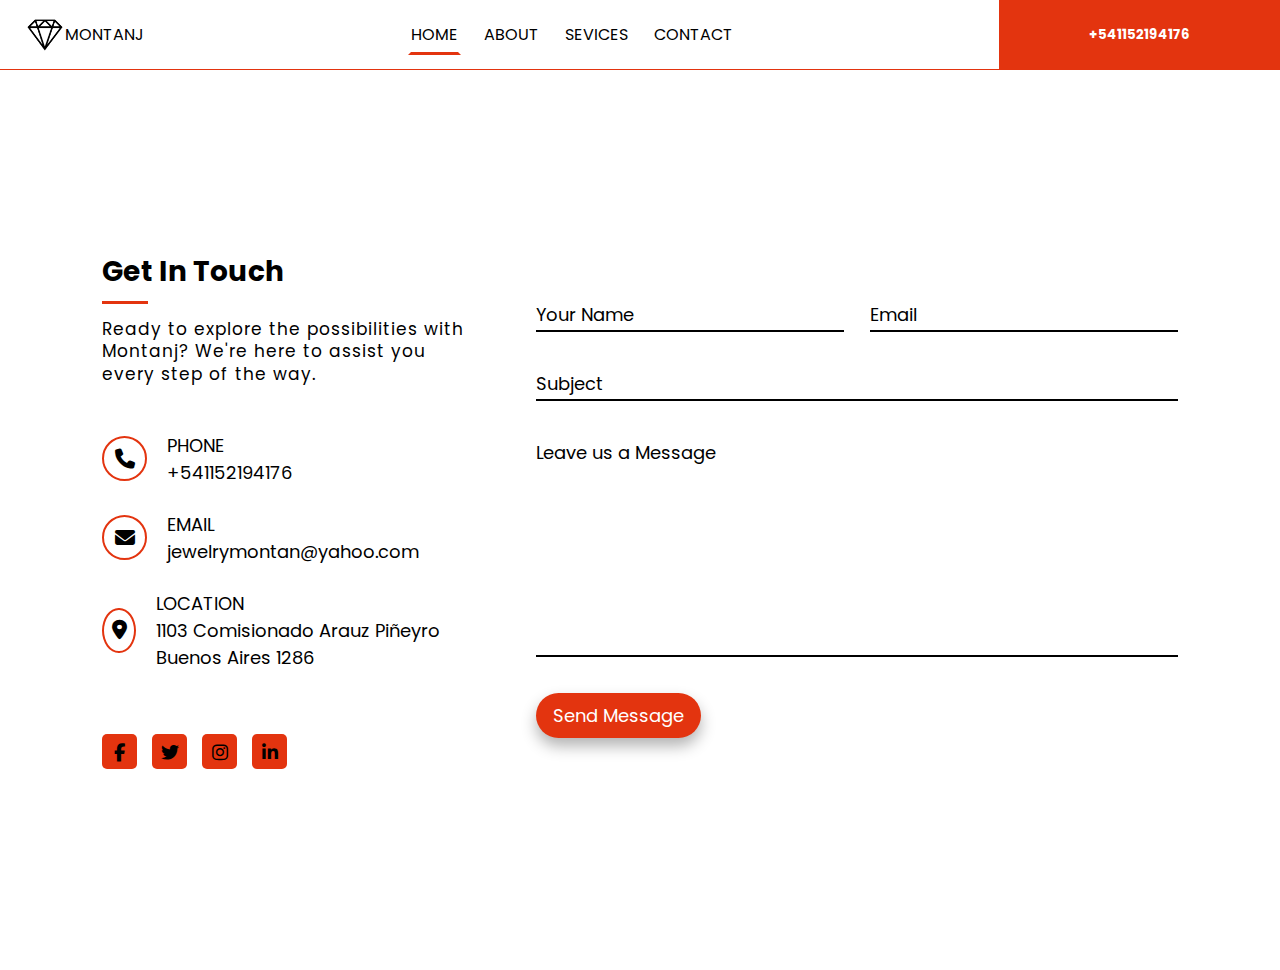
<file: ContactSection.html>
<!DOCTYPE html>
<html>
<head>
	<!-- *******  Link To CSS Style Sheet  ******* -->
	<link rel="stylesheet" type="text/css" href="style.css">

	<!-- *******  Font Awesome Icons Link  ******* -->
	<link rel="stylesheet" href="https://cdnjs.cloudflare.com/ajax/libs/font-awesome/6.1.1/css/all.min.css"/>

	<!-- *******  Link To Goggle Fonts  *******  -->
	<link href="https://fonts.googleapis.com/css2?family=Poppins:ital,wght@0,100;0,200;0,400;0,500;0,600;0,800;1,900&display=swap" rel="stylesheet">

	<meta name="viewport" content="width=device-width, initial-scale=1.0">

	<title>Contact Section</title>
</head>
<body>
	<header>
        <div class="logo"><img width="40px" src="img/diamond_002.jpg" alt="A diamond logo"/> Montanj</div>
        <input type="checkbox" id="nav_check" hidden>
        <nav>
            <ul>
                <li>
                    <a href="" class="active">HOME</a>
                </li>
                <li>
                    <a href="">ABOUT</a>
                </li>
                <li>
                    <a href="">SEVICES</a>
                </li>
                <li>
                    <a href="">CONTACT</a>
                </li>
            </ul>
        </nav>
        <div class="gold-coin">
            <h5>+541152194176</h5>
        </div>
        <label for="nav_check" class="hamburger">
            <div></div>
            <div></div>
            <div></div>
        </label>
    </header>
	<div class="container">
		<main class="row">
			
			<!--  *******   Left Section (Column) Starts   *******  -->

			<section class="col left">
				
				<!--  *******   Title Starts   *******  -->

				<div class="contactTitle">
					<h2>Get In Touch</h2>
					<p>Ready to explore the possibilities with Montanj? We're here to assist you every step of the way.</p>
				</div>

				<!--  *******   Title Ends   *******  -->

				<!--  *******   Contact Info Starts   *******  -->

				<div class="contactInfo">
					
					<div class="iconGroup">
						<div class="icon">
							<i class="fa-solid fa-phone"></i>
						</div>
						<div class="details">
							<span>Phone</span>
							<span>+541152194176</span>
						</div>
					</div>

					<div class="iconGroup">
						<div class="icon">
							<i class="fa-solid fa-envelope"></i>
						</div>
						<div class="details">
							<span>Email</span>
							<span>jewelrymontan@yahoo.com</span>
						</div>
					</div>

					<div class="iconGroup">
						<div class="icon">
							<i class="fa-solid fa-location-dot"></i>
						</div>
						<div class="details">
							<span>Location</span>
							<span>1103 Comisionado Arauz Piñeyro Buenos Aires 1286</span>
						</div>
					</div>

				</div>

				<!--  *******   Contact Info Ends   *******  -->

				<!--  *******   Social Media Starts   *******  -->

				<div class="socialMedia">
					<a href="#"><i class="fa-brands fa-facebook-f"></i></a>
					<a href="#"><i class="fa-brands fa-twitter"></i></a>
					<a href="#"><i class="fa-brands fa-instagram"></i></a>
					<a href="#"><i class="fa-brands fa-linkedin-in"></i></a>
				</div>

				<!--  *******   Social Media Ends   *******  -->

			</section>

			<!--  *******   Left Section (Column) Ends   *******  -->

			<!--  *******   Right Section (Column) Starts   *******  -->

			<section class="col right">
				
				<!--  *******   Form Starts   *******  -->

				<form class="messageForm">
					
					<div class="inputGroup halfWidth">
						<input type="text" name="" required="required">
						<label>Your Name</label>
					</div>

					<div class="inputGroup halfWidth">
						<input type="email" name="" required="required">
						<label>Email</label>
					</div>

					<div class="inputGroup fullWidth">
						<input type="text" name="" required="required">
						<label>Subject</label>
					</div>

					<div class="inputGroup fullWidth">
						<textarea required="required"></textarea>
						<label>Leave us a Message</label>
					</div>

					<div class="inputGroup fullWidth">
						<button>Send Message</button>
					</div>

				</form>

				<!--  *******   Form Ends   *******  -->
			</section>

			<!--  *******   Right Section (Column) Ends   *******  -->

		</main>
	</div>
</body>
</html>
</file>
<file: style.css>
*{
	margin: 0;
	padding: 0;
	box-sizing: border-box;
	font-family: 'Poppins', sans-serif;
}
body{
	width: 100%;
	min-height: 100vh;
}
.container{
	width: 100%;
	min-height: 100vh;
	display: flex;
	justify-content: center;
	align-items: center;
	padding: 30px 8%;
}
.container .row{
	display: flex;
	justify-content: space-between;
	width: 100%;
	max-width: 1100px;
}
.row section.col{
	display: flex;
	flex-direction: column;
}
.row section.left{
	flex-basis: 35%;
	min-width: 320px;
	margin-right: 60px;
}
.row section.right{
	flex-basis: 60%;
}
section.left .contactTitle h2{
	position: relative;
	font-size: 28px;
	display: inline-block;
	margin-bottom: 25px;
}
section.left .contactTitle h2::before{
	content: '';
	position: absolute;
	width: 50%;
	height: 1px;
	top: 120%;
	left: 0;
}
section.left .contactTitle h2::after{
	content: '';
	position: absolute;
	width: 25%;
	height: 3px;
	background-color: #e3340f;
	top: calc(120% - 1px);
	left: 0;
}
section.left .contactTitle p{
	font-size: 17px;
	letter-spacing: 1px;
	line-height: 1.3;
	padding-bottom: 22px;
}
section.left .contactInfo{
	margin-bottom: 16px;
}
.contactInfo .iconGroup{
	display: flex;
	align-items: center;
	margin: 25px 0px;
}
.iconGroup .icon{
	width: 45px;
	height: 45px;
	border: 2px solid #e3340f;
	border-radius: 50%;
	margin-right: 20px;
	position: relative;
}
.iconGroup .icon i{
	font-size: 20px;
	position: absolute;
	top: 50%;
	left: 50%;
	transform: translate(-50%, -50%);
}
.iconGroup .details span{
	display: block;
	font-size: 18px;
}
.iconGroup .details span:nth-child(1){
	text-transform: uppercase;
	
}
section.left .socialMedia{
	display: flex;
	justify-content: flex-start;
	align-items: center;
	flex-wrap: wrap;
	margin: 22px 0px 20px;
}
.socialMedia a{
	width: 35px;
	height: 35px;
	text-decoration: none;
	text-align: center;
	margin-right: 15px;
	border-radius: 5px;
	background-color: #e3340f;
	transition: 0.4s;
}
.socialMedia a i{
	color: black;
	font-size: 18px;
	line-height: 35px;
	border: 1px solid transparent;
	transition-delay: 0.4s;
}
.socialMedia a:hover{
	transform: translateY(-5px);
	
	
	border: 1px solid #e3340f;
}
.socialMedia a:hover i{
	color: white;
}

/* Code for the right section (column) */

.row section.right .messageForm{
	display: flex;
	justify-content: space-between;
	flex-wrap: wrap;
	padding-top: 30px;
}
.row section.right .inputGroup{
	margin: 18px 0px;
	position: relative;
}
.messageForm .halfWidth{
	flex-basis: 48%;
}
.messageForm .fullWidth{
	flex-basis: 100%;
}
.messageForm input, .messageForm textarea{
	width: 100%;
	font-size: 18px;
	padding: 2px 0px;
	
	color: black;
	border: none;
	border-bottom: 2px solid black;
	outline: none;
}
.messageForm textarea{
	resize: none;
	height: 220px;
	display: block;
}
textarea::-webkit-scrollbar{
	width: 5px;
}
textarea::-webkit-scrollbar-track{
	background-color: #1e1e1e;
	border-radius: 15px;
}
textarea::-webkit-scrollbar-thumb{
	background-color: #e3340f;
	border-radius: 15px;
}
.inputGroup label{
	position: absolute;
	left: 0;
	bottom: 4px;
	color: black;
	font-size: 18px;
	transition: 0.4s;
	pointer-events: none;
}
.inputGroup:nth-child(4) label{
	top: 2px;
}
.inputGroup input:focus ~ label, .inputGroup textarea:focus ~ label,
.inputGroup input:valid ~ label, .inputGroup textarea:valid ~ label
{
	transform: translateY(-30px);
	font-size: 16px;
}
.inputGroup button{
	padding: 8px 16px;
	font-size: 18px;
	background-color: #e3340f;
	color: white;
	border: 1px solid transparent;
	border-radius: 25px;
	outline: none;
	cursor: pointer;
	box-shadow: 0px 8px 15px rgba(0, 0, 0, 0.3);
	transition: 0.4s;
}
.inputGroup button:hover{
	background-color: black;
	color: white;
	box-shadow: 0px 0px 15px rgba(0, 0, 0, 0.3);
	border: 1px solid black;
}
@media(max-width: 1100px){
	.messageForm .halfWidth{
		flex-basis: 100%;
	}
}
@media(max-width: 900px){
	.container .row{
		flex-wrap: wrap;
	}
	.row section.left, .row section.right{
		flex-basis: 100%;
		margin: 0px;
	}
}

header {
    background: #fff;
    color: #696E76
    width: 100%;
    height: 70px;
    display: flex;
    align-items: center;
    justify-content: space-between;
    padding: 7px 0 7px 25px;
    border-bottom: 1px solid #e3340f;
}
header .logo {
    display: flex;
    align-items:center;
    font-size: 16px;
    text-transform: uppercase;
}
header nav ul {
    display: flex;
	list-style-type: none;
}
header nav ul li a {
    display: inline-block;
    color: #000;
    padding: 5px 0;
    margin: 0 10px;
    border: 3px solid transparent;
    text-transform: uppercase;
    transition: 0.2s;
	text-decoration:none;
}
header nav ul li a:hover,
header nav ul li a.active {
    border-bottom-color: #e3340f;
}
.gold-coin{
    display: block;
    background: #e3340f;
    color:#fff;
    padding: 25px 90px;
}
.hamburger {
    cursor: pointer;
    display: none;
}
.hamburger div {
    width: 30px;
    height: 3px;
    margin: 5px 0;
    background: #000;
}
@media only screen and (max-width: 900px) {
    header {
        padding: 0 30px;
    }
}
@media only screen and (max-width: 700px) {
    .hamburger {
        display: block;
    }
    .gold-coin{
        display: none;
    }
    header nav {
        position: absolute;
        width: 100%;
        left: -100%;
        top: 70px;
        width: 100%;
        background: #fff;
        padding: 30px;
        transition: 0.3s;
    }
    header #nav_check:checked ~ nav {
        left: 0;
    }
    header nav ul {
        display: block;
    }
    header nav ul li a {
        margin: 5px 0;
    }
}
</file>
